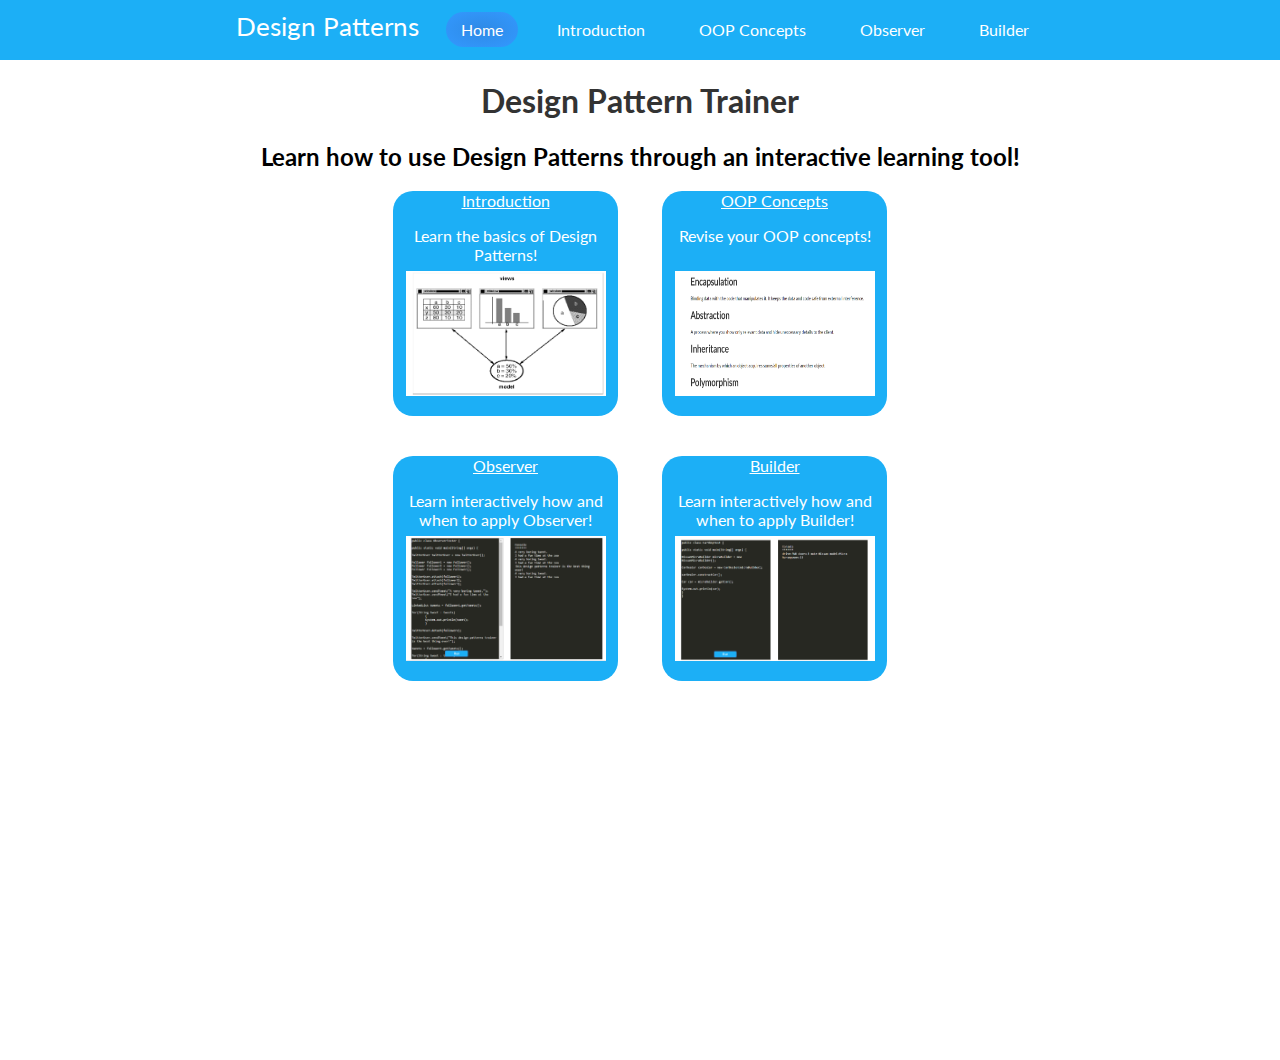
<file: index.html>
<!DOCTYPE html>
<html>
 <head>
  <meta http-equiv="Content-Type" content="text/html;charset=utf-8">
  <title>Design Patterns</title>
 </head>
 <link rel="stylesheet" href="css/style.css"/>
 <link href='https://fonts.googleapis.com/css?family=Lato' rel='stylesheet' type='text/css'>
 <body>
  	<div class='container'>
  		<div class="header">
  			<ul>
  				 <span class='title'>
         		   Design Patterns
          		</span>
  				<a href="index.html"><li class='selected'>
  					Home
  				</li></a>	
  				<a href="intro.html"><li>
  					Introduction
  				</li></a>
  				<a href="oop.html"><li>
  					OOP Concepts	
  				</li></a>
  				<a href="observer.html"><li>
  					Observer
  				</li></a>
  				<a href="builder.html"><li>
  					Builder
  				</li></a>
  			</ul>
  		</div>
    <div class="placeholder-header"></div>  
      <div class="content">
        <div class="home">
        <h1>Design Pattern Trainer</h1>
        <h2>Learn how to use Design Patterns through an interactive learning tool!</h2>
          <div class="topRow">
           <a href ="intro.html"> 
          <div class ="homeBox"><div class"boxText"><u>Introduction</u><p>Learn the basics of Design Patterns!</p>
            <img class="homeImg" src = "img/intro.png"/></div></div>
          </a>
            <a href ="oop.html"> 
          <div class ="homeBox"><div class"boxText"><u>OOP Concepts</u><p>Revise your OOP concepts!</p>
            <img class="homeImg" src = "img/oop.png"/></div></div>
          </a>
            <div class="bottomRow">
           <a href ="observer.html"> 
          <div class ="homeBox"><div class"boxText"><u>Observer</u><p>Learn interactively how and when to apply Observer!</p>
            <img class="homeImg" src = "img/homeObv.png"/></div></div>
          </a>
           <a href ="observer.html"> 
          <div class ="homeBox"><div class"boxText"><u>Builder</u><p>Learn interactively how and when to apply Builder!</p>
            <img class="homeImg" src = "img/homeBuild.png"/></div></div>
          </a>
           </div>
        </div> 
      </div>
  	</div>	
 </body>
</html>
</file>
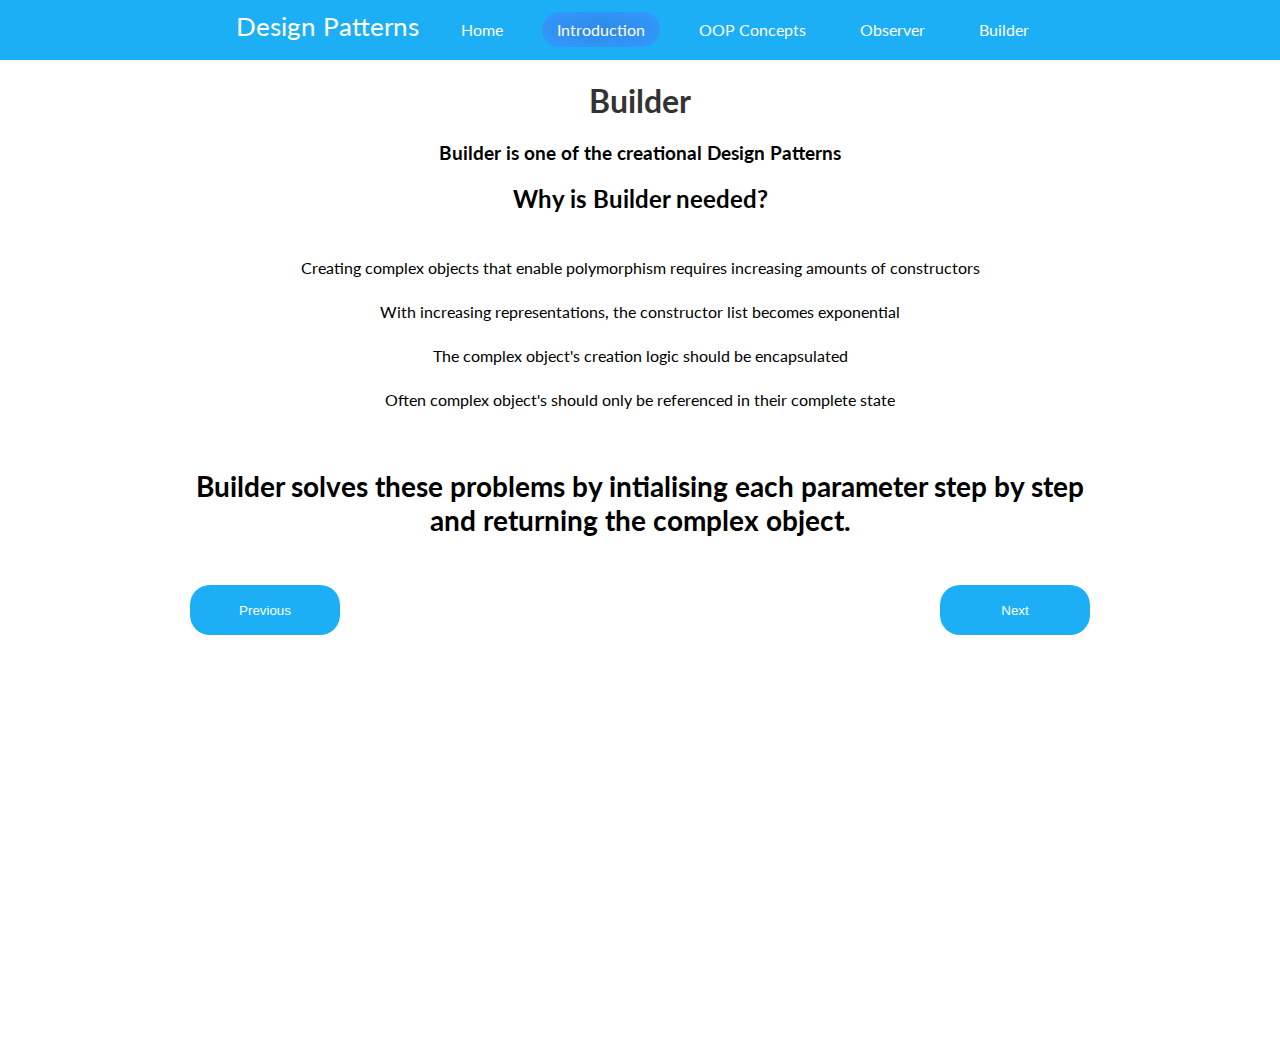
<file: blecture.html>
<html>
 <head>
  <meta http-equiv="Content-Type" content="text/html;charset=utf-8">
  <title>Design Patterns</title>
 </head>
 <link rel="stylesheet" href="css/style.css"/>
 <link href='https://fonts.googleapis.com/css?family=Lato' rel='stylesheet' type='text/css'>
  <script src="http://ajax.googleapis.com/ajax/libs/jquery/1.11.2/jquery.min.js"></script>
  <script type="text/javascript" src="js/builder.js"></script>

 <body>
    <div class='container'>
      <div class="header">
        <ul>
          <span class='title'>
            Design Patterns
          </span>
          <a href="index.html"><li>
            Home
          </li></a> 
          <a href="intro.html"><li class='selected'>
            Introduction
          </li></a>
          <a href="oop.html"><li>
            OOP Concepts  
          </li></a>
        <a href="observer.html"><li>
            Observer
          </li></a>
          <a href="builder.html"><li>
            Builder
          </li></a>
        </ul>
      </div>
  <div class="content"> 
    <div class="dp">
    <div class="lectureContent">
    </div>
            <button class="previous" type="button">Previous</button>
      <button class="next" type="button">Next</button>
    <div>
</div>
</div>  
 </body>
</html>
</file>
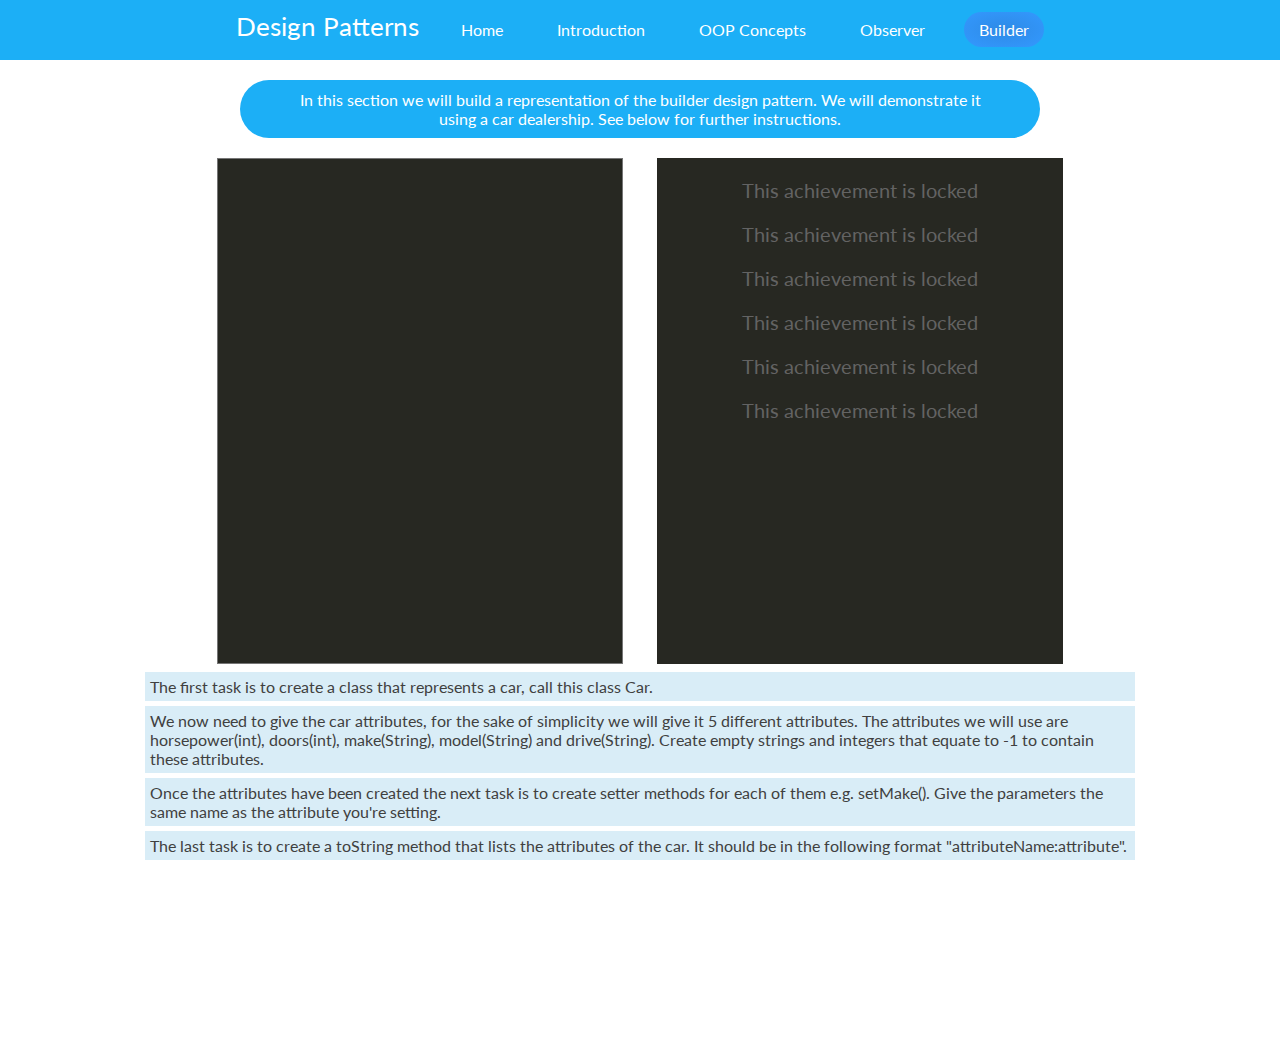
<file: builder.html>
<!DOCTYPE html>
<html>
  <head>
    <meta http-equiv="Content-Type" content="text/html;charset=utf-8">
    <title>Design Patterns</title>
  </head>
  <link rel="stylesheet" href="css/style.css"/>
  <link href='https://fonts.googleapis.com/css?family=Lato' rel='stylesheet' type='text/css'>
  <script src="http://ajax.googleapis.com/ajax/libs/jquery/1.11.2/jquery.min.js"></script>
  <script type="text/javascript" src="js/builder.js"></script>
  <body>
    <div class='container'>
      <div class="header">
        <ul>
          <span class='title'>
          Design Patterns
          </span>
          <a href="index.html">
            <li>
              Home
            </li>
          </a>
          <a href="intro.html">
            <li>
              Introduction
            </li>
          </a>
          <a href="oop.html">
            <li>
              OOP Concepts  
            </li>
          </a>
          <a href="observer.html">
            <li>
              Observer
            </li>
          </a>
          <a href="builder.html">
            <li class="selected">
              Builder
            </li>
          </a>
        </ul>
      </div>
      <div class="placeholder-header"></div>
      <div class="popText">
            <textarea class="code-here" readonly></textarea>
            <a href="#">
               <div class="x">X
               </div>
            </a>
         </div>
      <div class="content">
        <div id="information">
          <a href="#">
          </a>
          <div id="info-text">
          </div>
          <a href="#">
          </a>  
        </div>
        <div class="code-content">
          <div class="codeBoxHolder">
            <div id="leftBoxes">
            </div>
            <textarea id="codeBox"></textarea>
          </div>
          <div class= "aBoxHolder">
            <div id="rightBoxes">
            </div>
            <div id="achievementBox">
              <div id="achText"></div>
            </div>
          </div>
        </div>
        <div class="moreHelp">
        </div>
      </div>
    </div>
  </body>
</html>
</file>
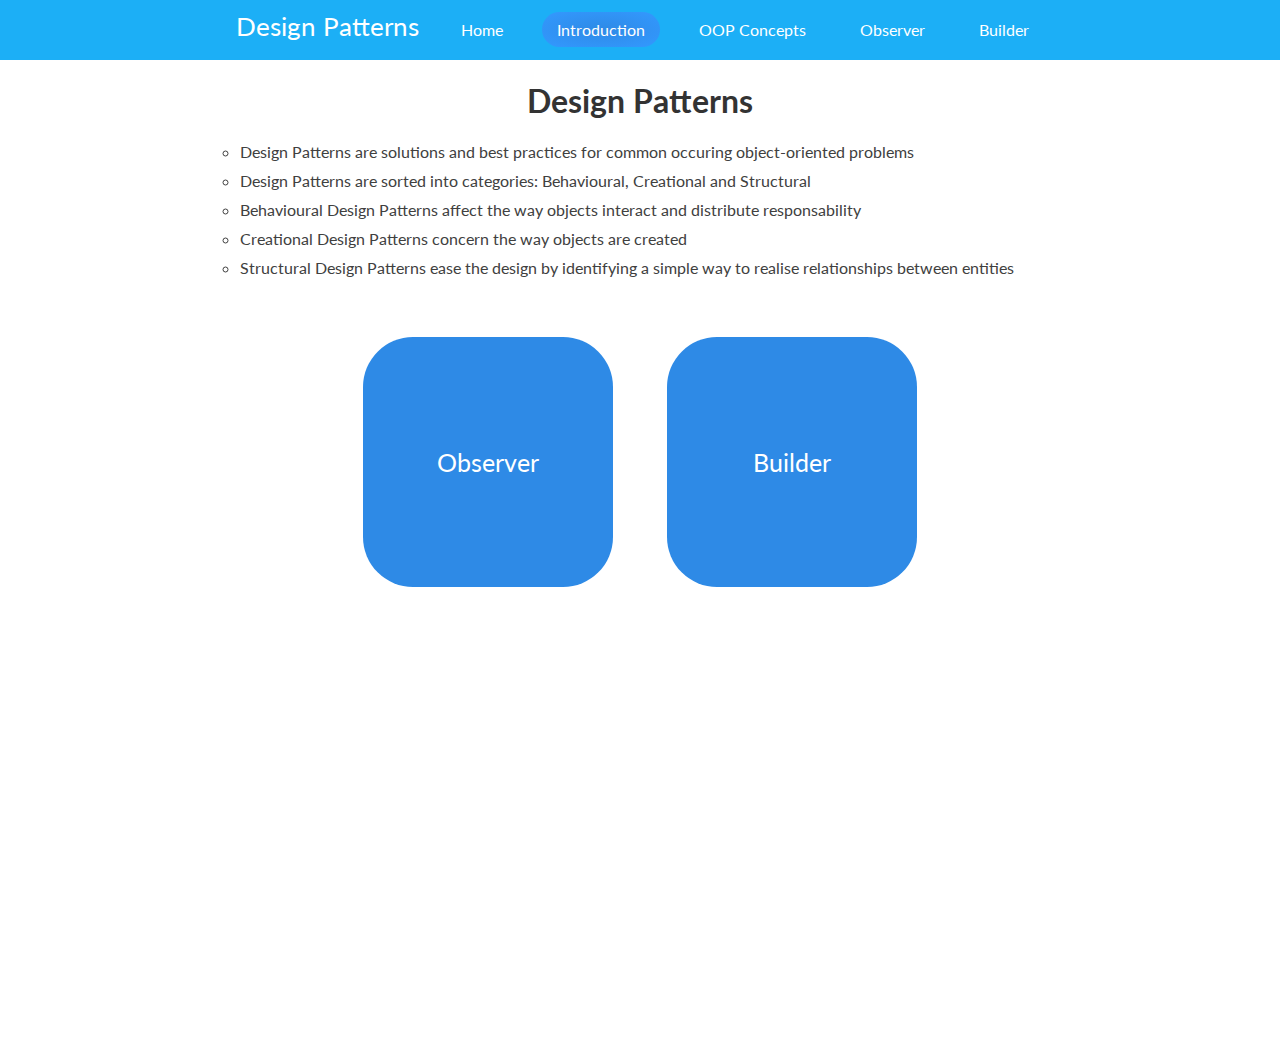
<file: intro.html>
<!DOCTYPE html>
<html>
 <head>
  <meta http-equiv="Content-Type" content="text/html;charset=utf-8">
  <title>Design Patterns</title>
 </head>
 <link rel="stylesheet" href="css/style.css"/>
 <link href='https://fonts.googleapis.com/css?family=Lato' rel='stylesheet' type='text/css'>
 <body>
    <div class='container'>
      <div class="header">
        <ul>
          <span class='title'>
            Design Patterns
          </span>
          <a href="index.html"><li>
            Home
          </li></a> 
          <a href="intro.html"><li class='selected'>
            Introduction
          </li></a>
          <a href="oop.html"><li>
            OOP Concepts  
          </li></a>
        <a href="observer.html"><li>
            Observer
          </li></a>
          <a href="builder.html"><li>
            Builder
          </li></a>
        </ul>
      </div>
       <div class="content"> <div class="dp"><h1>Design Patterns</h1>
      <ul class="points">
        <li class="point">Design Patterns are solutions and best practices for common occuring object-oriented problems</li>
        <li class="point">Design Patterns are sorted into categories: Behavioural, Creational and Structural</li>
        <li class="point">Behavioural Design Patterns affect the way objects interact and distribute responsability</li>
        <li class="point">Creational Design Patterns concern the way objects are created</li>
        <li class="point">Structural Design Patterns ease the design by identifying a simple way to realise relationships between entities</li>
      </ul>
      <a href="olecture.html"><div class="stepBox">Observer</div></a>
      <a href="blecture.html"><div class="stepBox">Builder</div></a>
    </div>
  </div>

    </div>  
 </body>
</html>
</file>
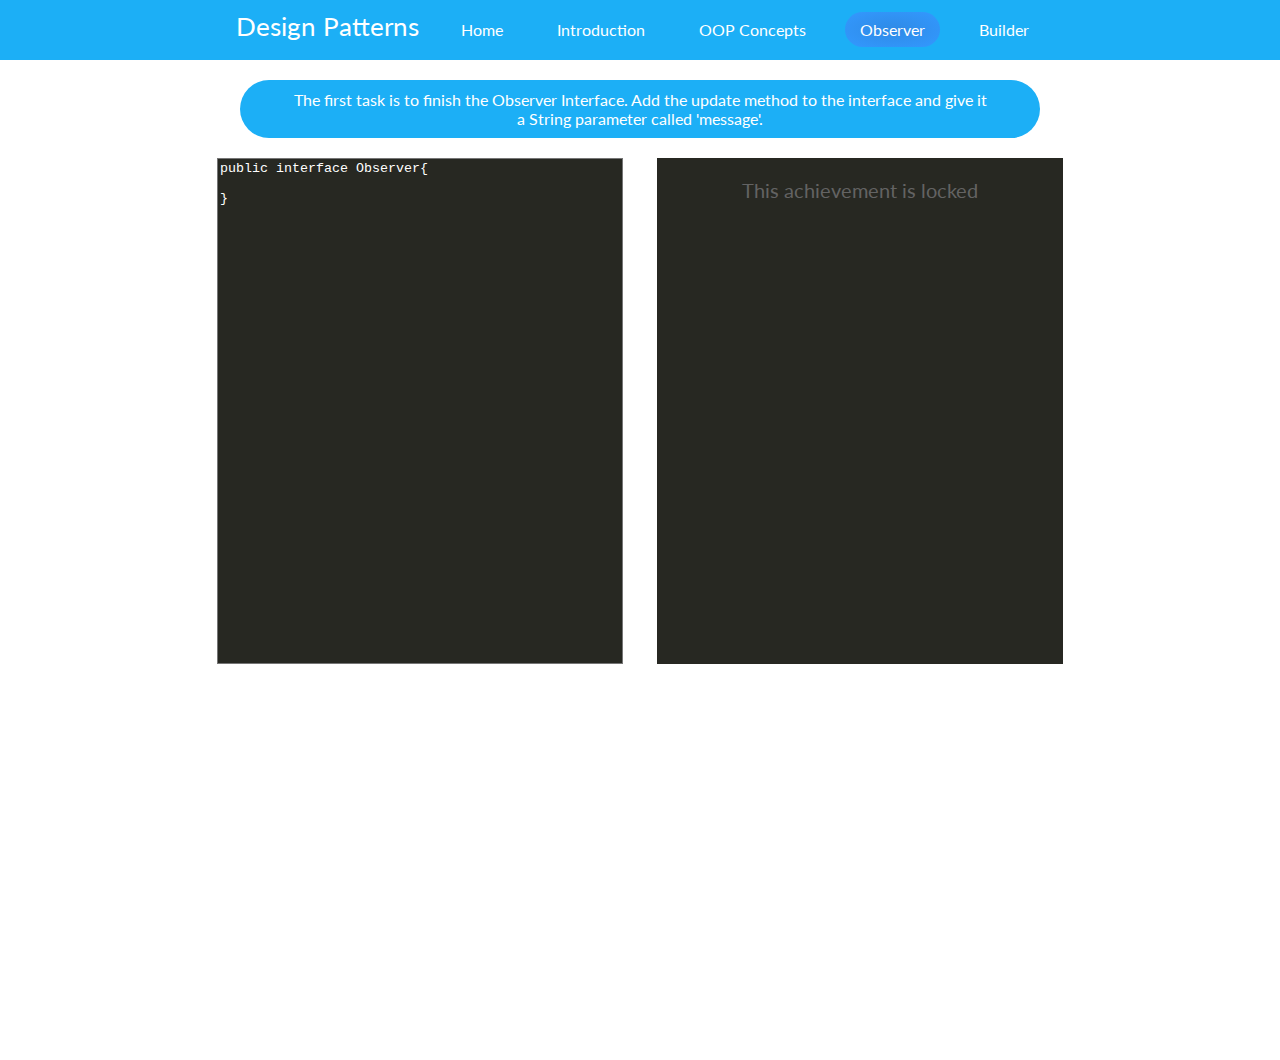
<file: observer.html>
<!DOCTYPE html>
<html>
   <head>
      <meta http-equiv="Content-Type" content="text/html;charset=utf-8">
      <title>Design Patterns</title>
   </head>
   <link rel="stylesheet" href="css/style.css"/>
   <link href='https://fonts.googleapis.com/css?family=Lato' rel='stylesheet' type='text/css'>
   <script src="http://ajax.googleapis.com/ajax/libs/jquery/1.11.2/jquery.min.js"></script>
   <script type="text/javascript" src="js/observer.js"></script>
   <body>
      <div class='container'>
         <div class="header">
            <ul>
               <span class='title'>
               Design Patterns
               </span>
               <a href="index.html">
                  <li>
                     Home
                  </li>
               </a>
               <a href="intro.html">
                  <li>
                     Introduction
                  </li>
               </a>
               <a href="oop.html">
                  <li>
                     OOP Concepts  
                  </li>
               </a>
               <a href="observer.html">
                  <li class="selected">
                     Observer
                  </li>
               </a>
               <a href="builder.html">
                  <li>
                     Builder
                  </li>
               </a>
            </ul>
         </div>
         <div class="placeholder-header"></div>
         <div class="popText">
            <textarea class="code-here" readonly></textarea>
            <a href="#">
               <div class="x">X
               </div>
            </a>
         </div>
         <div class="content">
            <div id="information">
               <a href="#">
               </a>
               <div id="info-text">
               </div>
               <a href="#">
               </a>  
            </div>
            <div class="code-content">
               <div class="codeBoxHolder">
                  <div id="leftBoxes">
                  </div>
                  <textarea id="codeBox"></textarea>
               </div>
               <div class= "aBoxHolder">
                  <div id="rightBoxes">
                  </div>
                  <div id="achievementBox">
                     <div id="achText"></div>
                  </div>
               </div>
            </div>
            <div class="moreHelp">
            </div>
         </div>
      </div>
   </body>
</html>
<!--<div class="aText"><span class="star">&#9733;</span> First three letters right!<div class="aText"><span class="star">&#9733;</span> First name correct!</div><div class="aText"><span class="star">&#9733;</span> Well done the task is completed!</div>-->
</file>
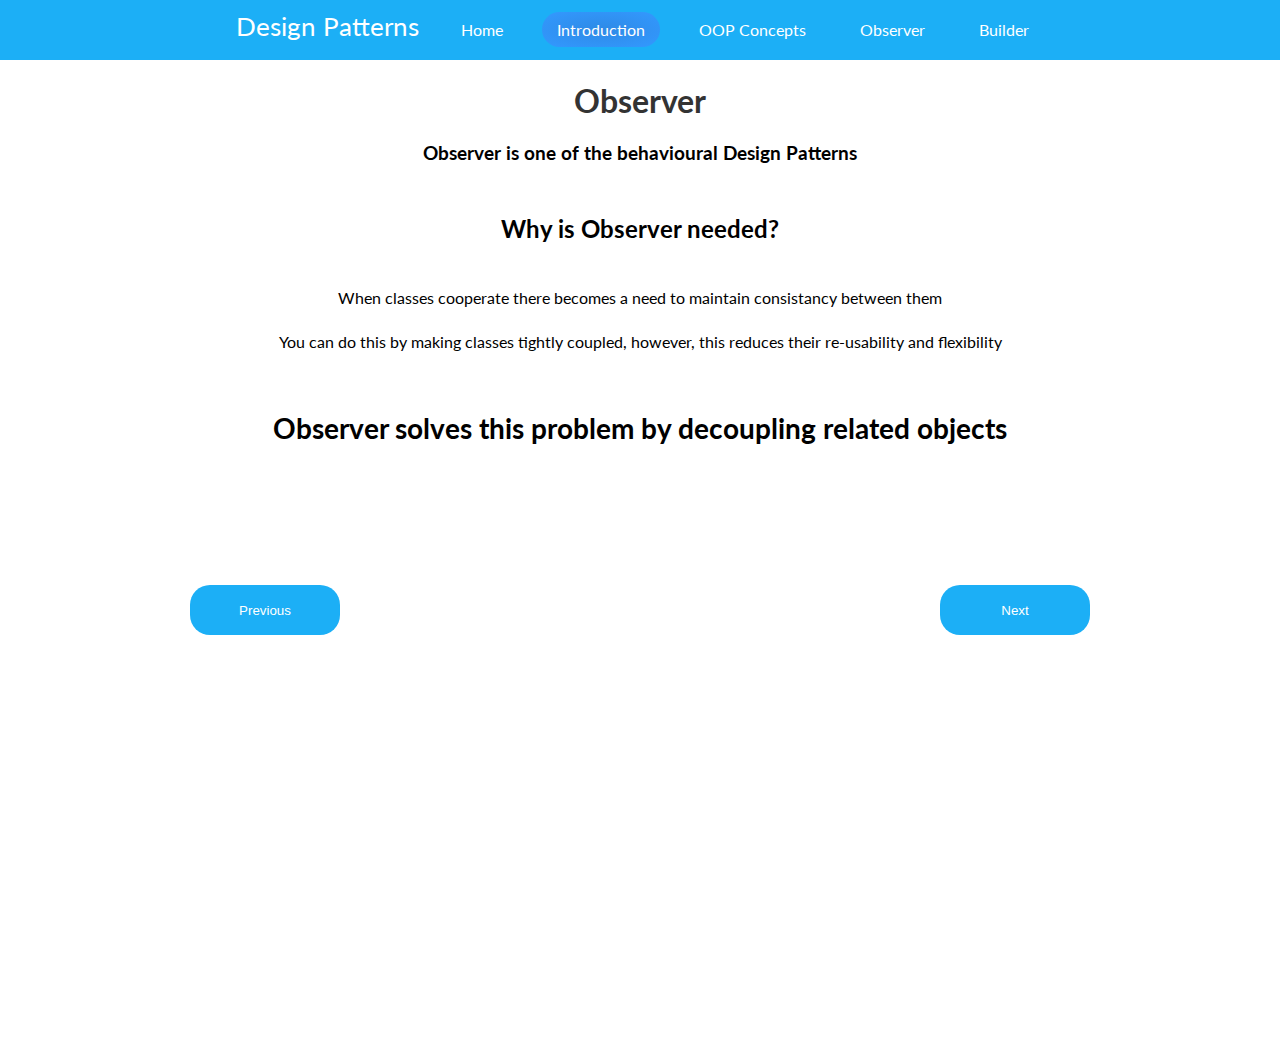
<file: olecture.html>
<html>
 <head>
  <meta http-equiv="Content-Type" content="text/html;charset=utf-8">
  <title>Design Patterns</title>
 </head>
 <link rel="stylesheet" href="css/style.css"/>
 <link href='https://fonts.googleapis.com/css?family=Lato' rel='stylesheet' type='text/css'>
  <script src="http://ajax.googleapis.com/ajax/libs/jquery/1.11.2/jquery.min.js"></script>
  <script type="text/javascript" src="js/observer.js"></script>

 <body>
    <div class='container'>
      <div class="header">
        <ul>
          <span class='title'>
            Design Patterns
          </span>
          <a href="index.html"><li>
            Home
          </li></a> 
          <a href="intro.html"><li class='selected'>
            Introduction
          </li></a>
          <a href="oop.html"><li>
            OOP Concepts  
          </li></a>
        <a href="observer.html"><li>
            Observer
          </li></a>
          <a href="builder.html"><li>
            Builder
          </li></a>
        </ul>
      </div>
  <div class="content"> 
    <div class="dp">
    <div class="lectureContent">
    </div>
            <button class="previous" type="button">Previous</button>
      <button class="next" type="button">Next</button>
    <div>
</div>
</div>  
 </body>
</html>
</file>
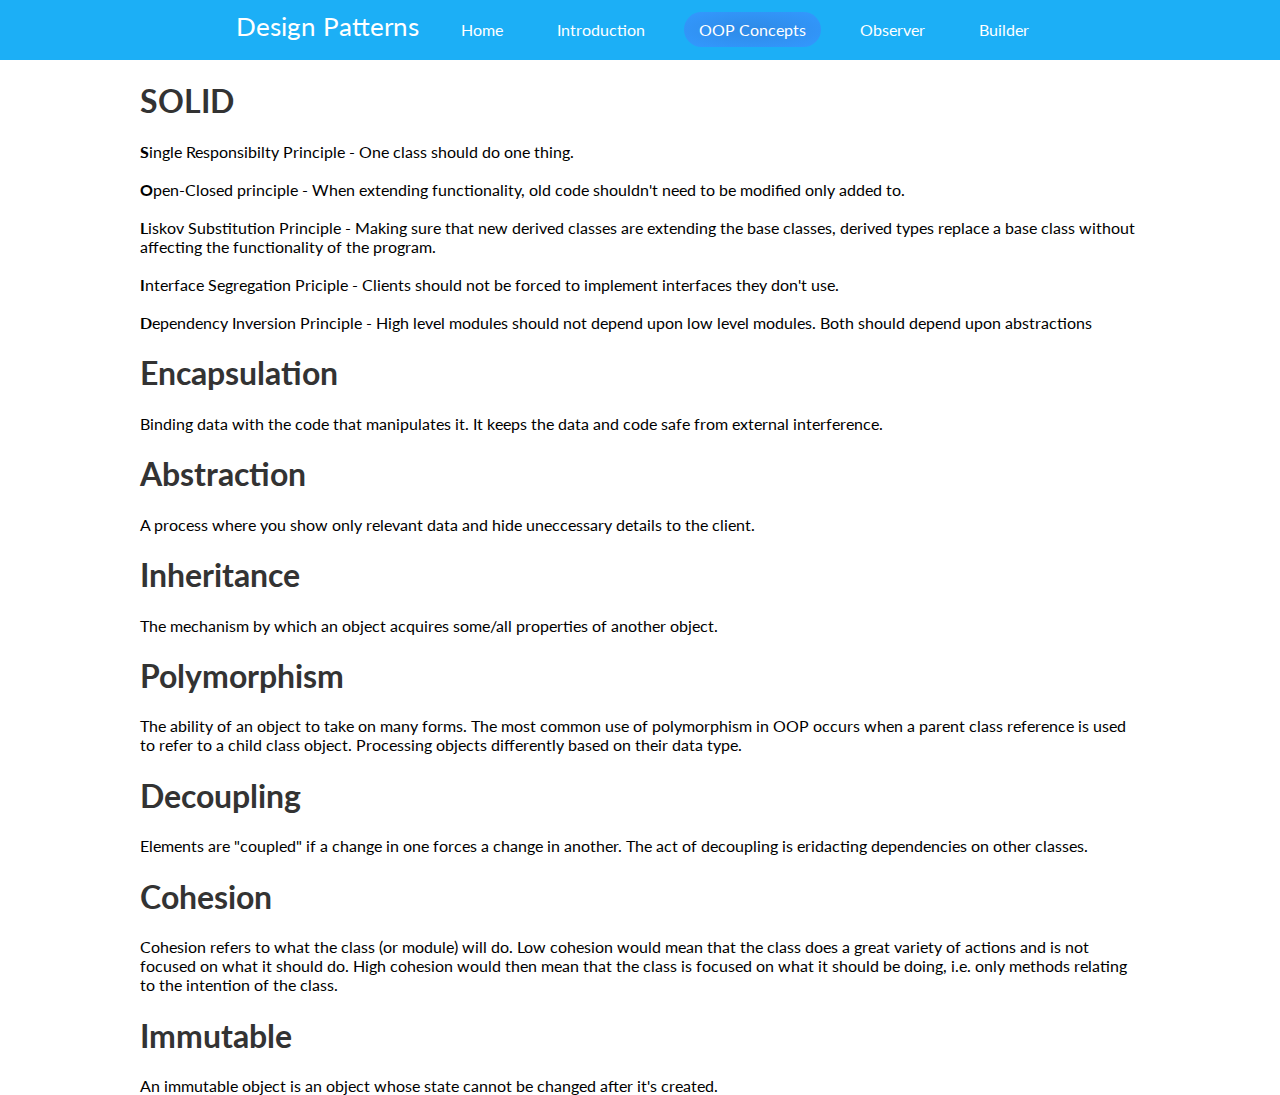
<file: oop.html>
<!DOCTYPE html>
<html>
 <head>
  <meta http-equiv="Content-Type" content="text/html;charset=utf-8">
  <title>Design Patterns</title>
 </head>
 <link rel="stylesheet" href="css/style.css"/>
 <link href='https://fonts.googleapis.com/css?family=Lato' rel='stylesheet' type='text/css'>
 <body>
    <div class='container'>
      <div class="header">
        <ul>
           <span class='title'>
            Design Patterns
          </span>
          <a href="index.html"><li>
            Home
          </li></a> 
          <a href="intro.html"><li>
            Introduction
          </li></a>
          <a href="oop.html"><li class='selected'>
            OOP Concepts  
          </li></a>
         <a href="observer.html"><li>
            Observer
          </li></a>
          <a href="builder.html"><li>
            Builder
          </li></a>
        </ul>
      </div>
       <div class="placeholder-header"></div>
      <div class='content'>
        <h1>SOLID</h1>
        <span class="bold">S</span>ingle Responsibilty Principle - One class should do one thing.<br/><br/>
         
        <span class="bold">O</span>pen-Closed principle - When extending functionality, old code shouldn't need to be modified only added to.<br/><br/>

        <span class="bold">L</span>iskov Substitution Principle - Making sure that new derived classes are extending the base classes, derived types replace a base class without affecting the functionality of the program.<br/><br/>

        <span class="bold">I</span>nterface Segregation Priciple - Clients should not be forced to implement interfaces they don't use.<br/><br/>


        <span class="bold">D</span>ependency Inversion Principle - High level modules should not depend upon low level modules. Both should depend upon abstractions <br/>


        <h1>Encapsulation</h1>
        Binding data with the code that manipulates it. It keeps the data and code safe from external interference. 
        <h1>Abstraction</h1>
        A process where you show only relevant data and hide uneccessary details to the client.
        <h1>Inheritance</h1>
         The mechanism by which an object acquires some/all properties of another object.
        <h1>Polymorphism</h1>
        The ability of an object to take on many forms. The most common use of polymorphism in OOP occurs when a parent class reference is used to refer to a child class object.
        Processing objects differently based on their data type. 
        <h1>Decoupling</h1>
        Elements are "coupled" if a change in one forces a change in another. The act of decoupling is eridacting dependencies on other classes. 
        <h1>Cohesion</h1>
        Cohesion refers to what the class (or module) will do. Low cohesion would mean that the class does a great variety of actions and is not focused on what it should do. High cohesion would then mean that the class is focused on what it should be doing, i.e. only methods relating to the intention of the class.
        <h1>Immutable</h1>
        An immutable object is an object whose state cannot be changed after it's created.
      </div>  
    </div>  
 </body>
</html>
</file>
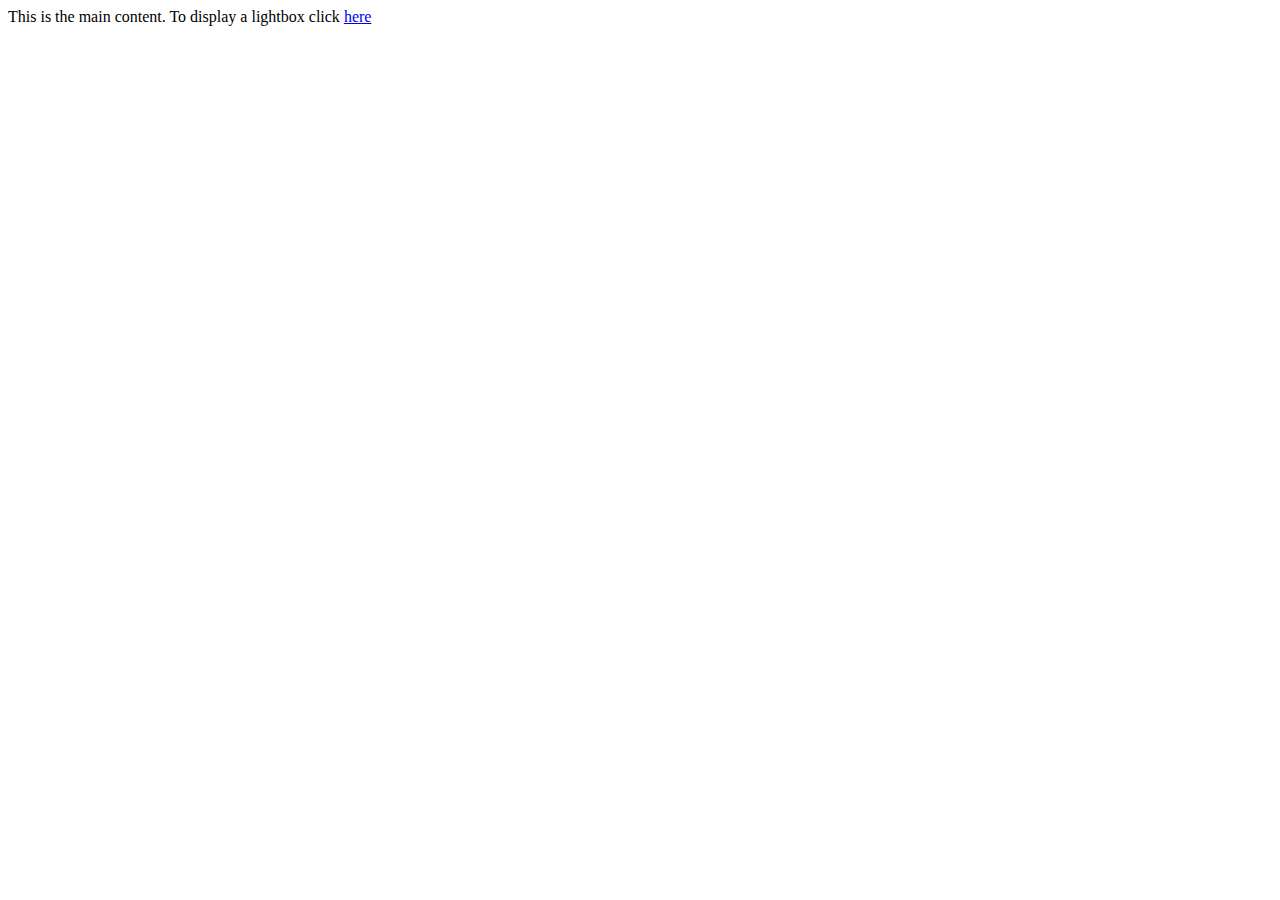
<file: test.html>
<html>
<head>
    <title>LIGHTBOX EXAMPLE</title>
    <style>
    .black_overlay{
        display: none;
        position: absolute;
        top: 0%;
        left: 0%;
        width: 100%;
        height: 100%;
        background-color: black;
        z-index:1001;
        -moz-opacity: 0.8;
        opacity:.80;
        filter: alpha(opacity=80);
    }
    .white_content {
        display: none;
        position: absolute;
        top: 25%;
        left: 25%;
        width: 50%;
        height: 50%;
        padding: 16px;
        border: 16px solid orange;
        background-color: white;
        z-index:1002;
        overflow: auto;
    }
</style>
</head>
<body>
    <p>This is the main content. To display a lightbox click <a href = "javascript:void(0)" onclick = "document.getElementById('light').style.display='block';document.getElementById('fade').style.display='block'">here</a></p>
    <div id="light" class="white_content">This is the lightbox content. <a href = "javascript:void(0)" onclick = "document.getElementById('light').style.display='none';document.getElementById('fade').style.display='none'">Close</a></div>
    <div id="fade" class="black_overlay"></div>
</body>
</file>
<file: css/style.css>
html, body{

	margin: 0px;
	padding: 0px;
	border: 0px;
}

body{
	/*background: #efefef;*/
	text-align: center;
}

ul{
	list-style: none;
	margin:0px;
	padding: 0px;
}

a{
	text-decoration: none;
	color: white;
}

h1{
	margin-top: 0px;
	padding-top: 0.67em;
	color: #333333;

}
.title{
	font-size: 26px;
	margin-right: 10px;
	margin-left: 10px;
}
.container{
	font-family: 'Lato', sans-serif;
}
.header{

	width: 100%;
	min-width: 1000px;
	background: #1caff6;
	height: 50px;
	padding-top: 10px;
	top: 0px;
	left: 0px;
	color: white;
	text-align: center;
}

.header li{
	display: inline-block;
	margin-right: 10px;
	margin-left: 10px;
	border-radius: 100px;
	padding: 8px 15px;
}

.header li.selected{
	background: radial-gradient(#2E8AE6,#3399FF);
}

.header li:hover{
	background: radial-gradient(#2E8AE6,#3399FF);

}

.content{
	display: inline-block;
	width: 1000px;
	min-height: 1000px;
	margin: 0 auto;
	text-align: left;
}

.stepBox{
	display: inline-block;
	color: white;
	line-height: 250px;
	margin-top: 50px;
	margin-left: 25px;
	margin-right: 25px;
	width: 250px;
	height: 250px;
	border-radius: 50px;
	background: #2E8AE6;
	font-size: 25px;
}


.bold{

	font-weight: bold;
}

#codeBox{
	display: inline-block;
	width: 400px;
	height: 500px;
	margin-top: 20px;
	margin-left: 50px;
	background: #272822;
	color: white;
	resize: none; 
}

#achievementBox{
	float:right;
	display: inline-block;
	width: 406px;
	height: 506px;
	margin-top: 20px;
	margin-right: 50px; 
	background: #272822; /*sublime text's colour scheme*/
	color: yellow;
	text-align: center;
}


#prev{
	position: relative;
	float: left;
	width: 20px;
	height: 20px;
	top: 12px;
	left:20px;
	z-index: 0;
}

#tri-left{
	position: absolute;
	background: transparent;
	width: 0px;
	height: 0px;
	border-top: 5px solid transparent;
	border-right: 10px solid white;
	border-bottom: 5px solid transparent;

}

#rect1{
	position: absolute;
	width: 5px;
	height: 10px;
	background: white;
	margin-left: 15px;
}

#next{

	position: relative;
	float: right;
	color: gray;
	width: 20px;
	height: 20px;
	top: 12px;
	right: 20px;
}

#tri-right{
	position: absolute;
	background: transparent;
	width: 0px;
	height: 0px;
	border-top: 5px solid transparent;
	border-left: 10px solid white;
	border-bottom: 5px solid transparent;
	margin-left: 10px;


}

#rect2{
	position: absolute;
	width: 5px;
	height: 10px;
	background: white;

}



#information
{
display:block;
margin: 0 auto;
width: 800px;
min-height: 34px;
margin-top: 20px;
background: #1caff6;
text-align: center;
-webkit-border-radius: 65px;
-moz-border-radius: 65px;
-o-border-radius: 65px;
-ms-border-radius: 65px;
border-radius: 65px;
text-align: center;
padding-top: 10px; /*Helps center the text*/
padding-bottom: 10px;
color: white;
}

#info-text{

	display: inline-block;
	max-width: 700px;
	text-align: center;
}

.star{

	color:yellow;


}

.points{
	text-align: left;
	list-style-type: circle;
	width: 800px;
	margin: 0 auto;
}

.point{

	padding-bottom: 10px;
	color: #404040;

}

.dp{
	position: relative;
	text-align: center;
	height: 600px;
}

.aText{
	font-size: 20px;
	color: white;	
	margin-top: 20px;
	-webkit-animation: fadein 2s;     
	-moz-animation: fadein 2s; 
    -ms-animation: fadein 2s; 
    -o-animation: fadein 2s; 
	animation: fadeIn 2s;           
}

.locked{
	font-size: 20px;
	color: #636363;
	margin-top: 20px;

}

@keyframes fadeIn{

	from{opacity: 0;}
	to{opacity: 1;}
}

@-webkit-keyframes fadeIn{

	from{opacity: 0;}
	to{opacity: 1;}
}

@-moz-keyframes fadeIn{

	from{opacity: 0;}
	to{opacity: 1;}
}

@-ms-keyframes fadeIn{

	from{opacity: 0;}
	to{opacity: 1;}
}

@-o-keyframes fadeIn{

	from{opacity: 0;}
	to{opacity: 1;}
}

.cont{
	color:#272822;
	margin-left: 20px;
	height: 35px;
	width: 150px;
	border-radius: 30px;
	background: white;
	border: none;
	font-size: 20px;
}

#typing{
	display: block;
	position: relative;
}

#blinker{
	position:absolute;
    top:0;
    right:0;
    width:0;
    background: #1caff6;
    width: 100%;
}

.moreHelp li{

	list-style: none;
	margin: 5px;
	background: #d9edf7;
	color: #404040;
	padding: 5px;
}

.moreHelp li.done{

	color:#8bc435;
}

.moreHelp span.done{

	color:#8bc435;

}

.codeBoxHolder, .aBoxHolder{

	position: relative;
	display: inline-block;
}

.codeBoxHolder{

	margin-right: 15px;
}

.aBoxHolder{

	margin-left: 15px;

}

.code-content{

	text-align: center;
}
#run{
	position: absolute;
	display: inline-block;
	left:200px;
	top: 490px;
	border-radius: 5px;
	width: 100px;
	height: 25px;
	background: #1caff6;
	color: white;
	border: none;
}

.console{
	padding: 20px;
	text-align: left;
	color: white;
	font-family: monospace;

}

#car .done{

	color:#8bc435;
}

#leftBoxes{

	display: inline-block;
	position: absolute;
	left: -125px;
	top: 20px;
}

#rightBoxes{

	display: inline-block;
	position: absolute;
	left: 425px;
	top: 20px;

}

.smalltextbox{
	display: block;
	width: 150px;
	height: 225px;
	margin-top: 15px;
	background: #272822;
	color: white;
	resize: none;
	font-size: 0.5em;		

}

.popText{
	position: fixed;
	right: 0px;
	left: 0px;
	margin: 0 auto;
	width: 400px;
	height: 500px;
	z-index: 2;
	display: none;
	top: 50%;
  	transform: translateY(-50%);

}


.code-here{
	resize:none;
	width: 400px;
	height: 500px;
	background: #272822;
	color: white;

}

.x{
	margin-top: 5px;
	position: absolute;
	top: 0px;
	right: 0px;
	color: red;

}

.next{

	position: absolute;
	right: 50px;
	top: 525px;
	
}

.previous{
	position: absolute;
	right: 800px;
	top: 525px;
}


.next, .previous {
	width: 150px;
	height: 50px;
	border: none;
	border-radius: 20px;
	background: #1caff6;
	color: white;

}
.slideOne {
	display: inline-block;
	list-style-type: none;
	margin-top: 25px;
}

.slideOne.final{

	font-size: 28px;
	font-weight: bold;
	margin-top: 60px;
}

.slideThree{
	margin-top: 40px;
	font-weight: bold;

}

.lectureContent #why{

	margin-bottom: 50px;
}

.lectureContent ul{
	margin-top: 50px;
}

.lectureContent img{

	width: 450px;
	height: 300px;
	margin-bottom: 20px;
}

.slideSix{
	text-decoration: underline;
	list-style-type: none;
	font-size: 22px;
}

.lectureContent .builderImg{
	width: 650px;
	height: 300px;
}

.home{

	text-align: center;
}

.homeBox{
	position: relative;
	vertical-align:top;
	display: inline-block;
	background: #1caff6;
	color: white;
	width:	225px;
	height: 225px;
	margin-right: 20px;
	margin-left: 20px;
	margin-bottom: 40px;
	border-radius: 20px;

}

.homeImg{
	position: absolute;
	top: 80px;
	right: 12.5px;
	width: 200px;
	height: 125px;
}
</file>
